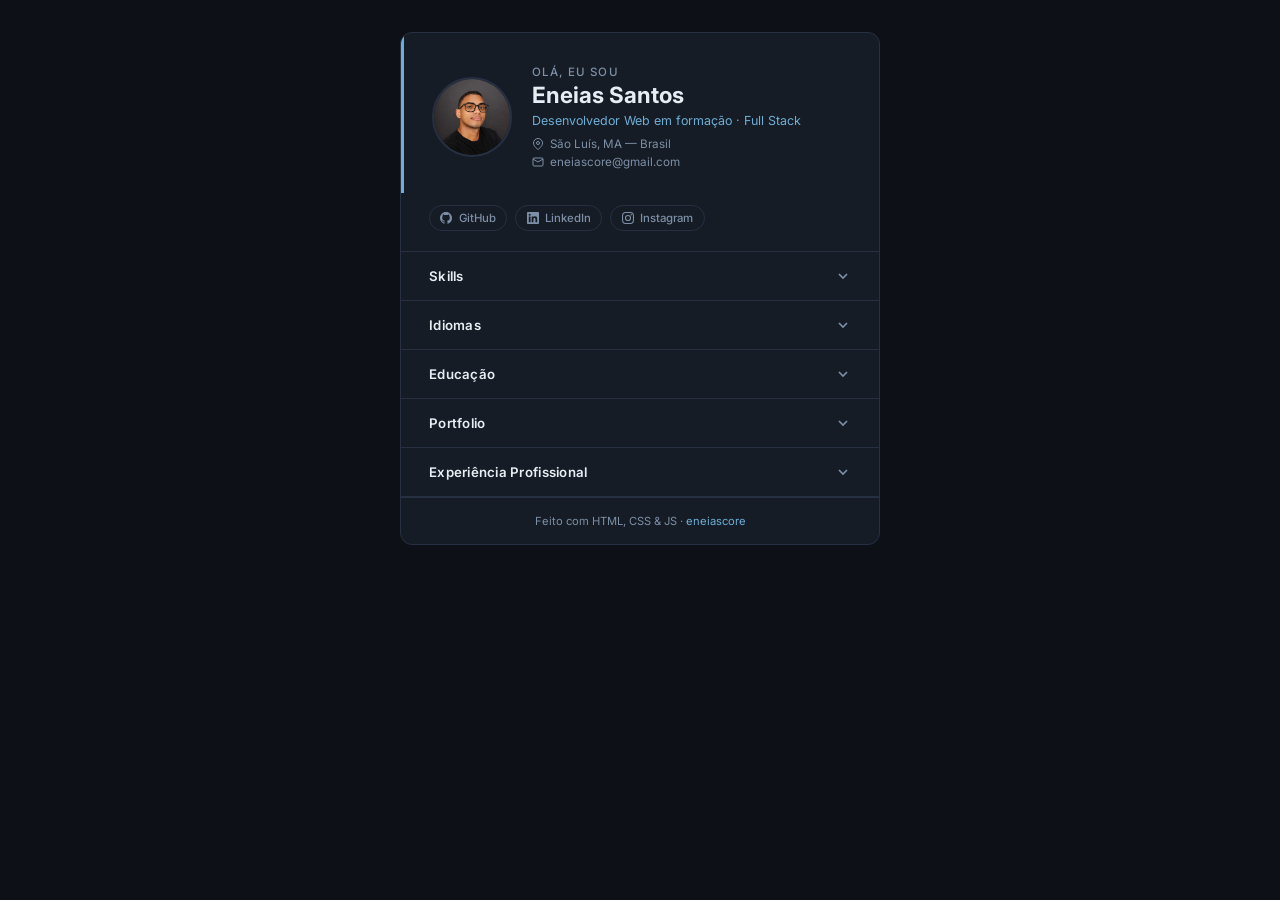
<file: index.html>
<!DOCTYPE html>
<html lang="pt-BR">
<head>
  <meta charset="UTF-8" />
  <meta name="viewport" content="width=device-width, initial-scale=1.0" />
  <title>Eneias Santos — Dev Web</title>
  <link rel="preconnect" href="https://fonts.googleapis.com" />
  <link rel="preconnect" href="https://fonts.gstatic.com" crossorigin />
  <link rel="stylesheet" href="./assets/CSS/style.css">
  <link href="https://fonts.googleapis.com/css2?family=Inter:wght@300;400;500;600;700&display=swap" rel="stylesheet" />

</head>
<body>

<div class="card">

  <!-- ── PROFILE ── -->
  <div class="profile">
    <img class="avatar" src="./assets/images/id.jpeg" alt="Eneias Santos" />

    <div class="profile-info">
      <p class="greeting">Olá, eu sou</p>
      <h1 class="name">Eneias Santos</h1>
      <p class="role">Desenvolvedor Web em formação · Full Stack</p>
      <div class="meta">
        <span class="meta-item">
          <svg width="12" height="12" viewBox="0 0 24 24" fill="none" stroke="currentColor" stroke-width="2"><path d="M21 10c0 7-9 13-9 13s-9-6-9-13a9 9 0 0 1 18 0z"/><circle cx="12" cy="10" r="3"/></svg>
          São Luís, MA — Brasil
        </span>
        <span class="meta-item">
          <svg width="12" height="12" viewBox="0 0 24 24" fill="none" stroke="currentColor" stroke-width="2"><path d="M4 4h16c1.1 0 2 .9 2 2v12c0 1.1-.9 2-2 2H4c-1.1 0-2-.9-2-2V6c0-1.1.9-2 2-2z"/><polyline points="22,6 12,12 2,6"/></svg>
          eneiascore@gmail.com
        </span>
      </div>
    </div>
  </div>

  <!-- ── SOCIAL ── -->
  <div class="socials">
    <a class="social-link" href="https://github.com/eneiascore" target="_blank" rel="noopener">
      <svg width="12" height="12" viewBox="0 0 24 24" fill="currentColor"><path d="M12 0C5.37 0 0 5.37 0 12c0 5.31 3.435 9.795 8.205 11.385.6.105.825-.255.825-.57 0-.285-.015-1.23-.015-2.235-3.015.555-3.795-.735-4.035-1.41-.135-.345-.72-1.41-1.23-1.695-.42-.225-1.02-.78-.015-.795.945-.015 1.62.87 1.845 1.23 1.08 1.815 2.805 1.305 3.495.99.105-.78.42-1.305.765-1.605-2.67-.3-5.46-1.335-5.46-5.925 0-1.305.465-2.385 1.23-3.225-.12-.3-.54-1.53.12-3.18 0 0 1.005-.315 3.3 1.23.96-.27 1.98-.405 3-.405s2.04.135 3 .405c2.295-1.56 3.3-1.23 3.3-1.23.66 1.65.24 2.88.12 3.18.765.84 1.23 1.905 1.23 3.225 0 4.605-2.805 5.625-5.475 5.925.435.375.81 1.095.81 2.22 0 1.605-.015 2.895-.015 3.3 0 .315.225.69.825.57A12.02 12.02 0 0 0 24 12c0-6.63-5.37-12-12-12z"/></svg>
      GitHub
    </a>
    <a class="social-link" href="https://www.linkedin.com/in/eneias-santos/" target="_blank" rel="noopener">
      <svg width="12" height="12" viewBox="0 0 24 24" fill="currentColor"><path d="M20.447 20.452h-3.554v-5.569c0-1.328-.027-3.037-1.852-3.037-1.853 0-2.136 1.445-2.136 2.939v5.667H9.351V9h3.414v1.561h.046c.477-.9 1.637-1.85 3.37-1.85 3.601 0 4.267 2.37 4.267 5.455v6.286zM5.337 7.433a2.062 2.062 0 0 1-2.063-2.065 2.064 2.064 0 1 1 2.063 2.065zm1.782 13.019H3.555V9h3.564v11.452zM22.225 0H1.771C.792 0 0 .774 0 1.729v20.542C0 23.227.792 24 1.771 24h20.451C23.2 24 24 23.227 24 22.271V1.729C24 .774 23.2 0 22.222 0h.003z"/></svg>
      LinkedIn
    </a>
    <a class="social-link" href="https://instagram.com/eneiascore" target="_blank" rel="noopener">
      <svg width="12" height="12" viewBox="0 0 24 24" fill="currentColor"><path d="M12 2.163c3.204 0 3.584.012 4.85.07 3.252.148 4.771 1.691 4.919 4.919.058 1.265.069 1.645.069 4.849 0 3.205-.012 3.584-.069 4.849-.149 3.225-1.664 4.771-4.919 4.919-1.266.058-1.644.07-4.85.07-3.204 0-3.584-.012-4.849-.07-3.26-.149-4.771-1.699-4.919-4.92-.058-1.265-.07-1.644-.07-4.849 0-3.204.013-3.583.07-4.849.149-3.227 1.664-4.771 4.919-4.919 1.266-.057 1.645-.069 4.849-.069zM12 0C8.741 0 8.333.014 7.053.072 2.695.272.273 2.69.073 7.052.014 8.333 0 8.741 0 12c0 3.259.014 3.668.072 4.948.2 4.358 2.618 6.78 6.98 6.98C8.333 23.986 8.741 24 12 24c3.259 0 3.668-.014 4.948-.072 4.354-.2 6.782-2.618 6.979-6.98.059-1.28.073-1.689.073-4.948 0-3.259-.014-3.667-.072-4.947-.196-4.354-2.617-6.78-6.979-6.98C15.668.014 15.259 0 12 0zm0 5.838a6.162 6.162 0 1 0 0 12.324 6.162 6.162 0 0 0 0-12.324zM12 16a4 4 0 1 1 0-8 4 4 0 0 1 0 8zm6.406-11.845a1.44 1.44 0 1 0 0 2.881 1.44 1.44 0 0 0 0-2.881z"/></svg>
      Instagram
    </a>
  </div>

  <!-- ── SKILLS ── -->
  <div class="section" data-section>
    <div class="section-header" role="button" tabindex="0" aria-expanded="false">
      <span class="section-title">Skills</span>
      <svg class="chevron" viewBox="0 0 24 24" fill="none" stroke="currentColor" stroke-width="2.5"><polyline points="6 9 12 15 18 9"/></svg>
    </div>
    <div class="section-body">
      <div class="section-body-inner">
        <div class="tags">
          <span class="tag">JavaScript</span>
          <span class="tag">HTML5</span>
          <span class="tag">CSS3</span>
          <span class="tag">Node.js</span>
          <span class="tag">Git</span>
          <span class="tag neutral">Python</span>
          <span class="tag neutral">SQL</span>
          <span class="tag neutral">Linux</span>
          <span class="tag neutral">Suporte TI</span>
        </div>
      </div>
    </div>
  </div>

  <!-- ── IDIOMAS ── -->
  <div class="section" data-section>
    <div class="section-header" role="button" tabindex="0" aria-expanded="false">
      <span class="section-title">Idiomas</span>
      <svg class="chevron" viewBox="0 0 24 24" fill="none" stroke="currentColor" stroke-width="2.5"><polyline points="6 9 12 15 18 9"/></svg>
    </div>
    <div class="section-body">
      <div class="section-body-inner">
        <div class="lang-list">
          <div class="lang-item">
            <div class="lang-header">
              <span class="lang-name">Português</span>
              <span class="lang-level">Nativo</span>
            </div>
            <div class="lang-bar"><div class="lang-fill" style="width:100%"></div></div>
          </div>
          <div class="lang-item">
            <div class="lang-header">
              <span class="lang-name">Inglês</span>
              <span class="lang-level">Intermediário</span>
            </div>
            <div class="lang-bar"><div class="lang-fill" style="width:65%"></div></div>
          </div>
        </div>
      </div>
    </div>
  </div>

  <!-- ── EDUCAÇÃO ── -->
  <div class="section" data-section>
    <div class="section-header" role="button" tabindex="0" aria-expanded="false">
      <span class="section-title">Educação</span>
      <svg class="chevron" viewBox="0 0 24 24" fill="none" stroke="currentColor" stroke-width="2.5"><polyline points="6 9 12 15 18 9"/></svg>
    </div>
    <div class="section-body">
      <div class="section-body-inner">
        <div class="timeline">
          <div class="timeline-item">
            <div class="timeline-dot-col">
              <div class="timeline-dot"></div>
              <div class="timeline-line"></div>
            </div>
            <div class="timeline-content">
              <p class="timeline-title">Bacharelado em Ciência e Tecnologia</p>
              <p class="timeline-sub">UFMA</p>
              <p class="timeline-period">2025 – 2029 · 3º período</p>
              <p class="timeline-desc">Primeiro ciclo com foco em Engenharia da Computação no segundo ciclo.</p>
            </div>
          </div>
          <div class="timeline-item">
            <div class="timeline-dot-col">
              <div class="timeline-dot"></div>
              <div class="timeline-line"></div>
            </div>
            <div class="timeline-content">
              <p class="timeline-title">Aspire Leaders Program</p>
              <p class="timeline-sub">Aspire Institute · Harvard University</p>
              <p class="timeline-period">2026</p>
              <p class="timeline-desc">Programa internacional de desenvolvimento de liderança.</p>
            </div>
          </div>
          <div class="timeline-item">
            <div class="timeline-dot-col">
              <div class="timeline-dot"></div>
              <div class="timeline-line"></div>
            </div>
            <div class="timeline-content">
              <p class="timeline-title">JavaScript HTML e CSS</p>
              <p class="timeline-sub">Danki Code</p>
              <p class="timeline-period">2024</p>
            </div>
          </div>
          <div class="timeline-item">
            <div class="timeline-dot-col">
              <div class="timeline-dot"></div>
              <div class="timeline-line"></div>
            </div>
            <div class="timeline-content">
              <p class="timeline-title">Git e GitHub</p>
              <p class="timeline-sub">DIO International</p>
              <p class="timeline-period">2025</p>
            </div>
          </div>
        </div>
      </div>
    </div>
  </div>

  <!-- ── PORTFOLIO ── -->
  <div class="section" data-section>
    <div class="section-header" role="button" tabindex="0" aria-expanded="false">
      <span class="section-title">Portfolio</span>
      <svg class="chevron" viewBox="0 0 24 24" fill="none" stroke="currentColor" stroke-width="2.5"><polyline points="6 9 12 15 18 9"/></svg>
    </div>
    <div class="section-body">
      <div class="section-body-inner">
        <div class="projects">
          <div class="project-card">
            <p class="project-name">EASMARKET</p>
            <p class="project-desc">EASMARKET é um sistema em Node.js para gerenciamento de jogadores de futebol, com CRUD completo em terminal, persistência de dados em JSON e cálculo de valor de mercado baseado em atributos como idade, posição, overall e potencial. O projeto foi desenvolvido com foco em organização de código, lógica de negócio e estruturação de um MVP funcional para portfólio.</p>
            <div class="project-footer">
              <div class="project-tags">
                <span class="tag neutral">JavaScript</span>
                <span class="tag neutral">Node.js</span>
              </div>
              <a class="project-link" href="https://github.com/eneiascore/easmarket" target="_blank" rel="noopener">
                Ver projeto
                <svg width="10" height="10" viewBox="0 0 24 24" fill="none" stroke="currentColor" stroke-width="2.5"><path d="M18 13v6a2 2 0 0 1-2 2H5a2 2 0 0 1-2-2V8a2 2 0 0 1 2-2h6"/><polyline points="15 3 21 3 21 9"/><line x1="10" y1="14" x2="21" y2="3"/></svg>
              </a>
            </div>
          </div>
          <div class="project-card">
            <p class="project-name">Pokédex</p>
            <p class="project-desc">Pokédex. Busca por construção de layout interativa e compatibilidade em diversos dispositivos.</p>
            <div class="project-footer">
              <div class="project-tags">
                <span class="tag neutral">HTML</span>
                <span class="tag neutral">CSS</span>
                <span class="tag neutral">JavaScript</span>
              </div>
              <a class="project-link" href="https://github.com/eneiascore/pokedex" target="_blank" rel="noopener">
                Ver projeto
                <svg width="10" height="10" viewBox="0 0 24 24" fill="none" stroke="currentColor" stroke-width="2.5"><path d="M18 13v6a2 2 0 0 1-2 2H5a2 2 0 0 1-2-2V8a2 2 0 0 1 2-2h6"/><polyline points="15 3 21 3 21 9"/><line x1="10" y1="14" x2="21" y2="3"/></svg>
              </a>
            </div>
          </div>
          <div class="project-card">
            <p class="project-name">SQL-First</p>
            <p class="project-desc">Trata-se de um repositório onde resolvi testar alguns conceitos iniciais de SQL, tentando implementar um banco de dados de forma eficaz e limpa, com estrutura clara, após a implementação, busquei fazer algumas consultas tendo em vista usar elementos do SQL como 'group by', além de efetivamente, testar a minha aplicação.</p>
            <div class="project-footer">
              <div class="project-tags">
                <span class="tag neutral">SQL</span>
              </div>
              <a class="project-link" href="https://github.com/eneiascore/sql-first" target="_blank" rel="noopener">
                Ver projeto
                <svg width="10" height="10" viewBox="0 0 24 24" fill="none" stroke="currentColor" stroke-width="2.5"><path d="M18 13v6a2 2 0 0 1-2 2H5a2 2 0 0 1-2-2V8a2 2 0 0 1 2-2h6"/><polyline points="15 3 21 3 21 9"/><line x1="10" y1="14" x2="21" y2="3"/></svg>
              </a>
            </div>
          </div>
          <div class="project-card">
            <p class="project-name">Trilhas Educação MA</p>
            <p class="project-desc">Plataforma web de orientação para carreiras em tecnologia, voltada a jovens em situação de vulnerabilidade social no Maranhão.</p>
            <div class="project-footer">
              <div class="project-tags">
                <span class="tag neutral">HTML</span>
                <span class="tag neutral">CSS</span>
                <span class="tag neutral">JavaScript</span>
              </div>
              <a class="project-link" href="https://github.com/eneiascore/trilhas-educacao-ma" target="_blank" rel="noopener">
                Ver projeto
                <svg width="10" height="10" viewBox="0 0 24 24" fill="none" stroke="currentColor" stroke-width="2.5"><path d="M18 13v6a2 2 0 0 1-2 2H5a2 2 0 0 1-2-2V8a2 2 0 0 1 2-2h6"/><polyline points="15 3 21 3 21 9"/><line x1="10" y1="14" x2="21" y2="3"/></svg>
              </a>
            </div>
          </div>
        </div>
      </div>
    </div>
  </div>

  <!-- ── EXPERIÊNCIA PROFISSIONAL ── -->
  <div class="section" data-section>
    <div class="section-header" role="button" tabindex="0" aria-expanded="false">
      <span class="section-title">Experiência Profissional</span>
      <svg class="chevron" viewBox="0 0 24 24" fill="none" stroke="currentColor" stroke-width="2.5"><polyline points="6 9 12 15 18 9"/></svg>
    </div>
    <div class="section-body">
      <div class="section-body-inner">
        <div class="timeline">
          <div class="timeline-item">
            <div class="timeline-dot-col">
              <div class="timeline-dot"></div>
              <div class="timeline-line"></div>
            </div>
            <div class="timeline-content">
              <p class="timeline-title">Suporte TI · Junior</p>
              <p class="timeline-sub">Câmara Municipal de Codó-MA</p>
              <p class="timeline-period">2023 – 2025</p>
              <p class="timeline-desc">Configuração e manutenção de hardware, instalação de sistemas e atuação no administrativo com manutenção de softwares institucionais críticos.</p>
            </div>
          </div>
        </div>
      </div>
    </div>
  </div>

  <!-- ── FOOTER ── -->
  <div class="card-footer">
    Feito com HTML, CSS &amp; JS · <a href="https://github.com/eneiascore" target="_blank" rel="noopener">eneiascore</a>
  </div>

</div>

<script src="./assets/JS/main.js"></script>

</body>
</html>
</file>
<file: assets/CSS/style.css>
*, *::before, *::after { box-sizing: border-box; margin: 0; padding: 0; }

    :root {
      --bg:        #0D1117;
      --surface:   #161C25;
      --surface2:  #1C2433;
      --border:    #263042;
      --text:      #E6EDF3;
      --muted:     #7D8FA6;
      --accent:    #6CAED6;
      --accent-dk: #1C6FA8;
      --accent-lt: #0D2A42;
      --city-blue: #6CAED6;
      --radius:    12px;
      --transition: 240ms ease;
    }

    html { scroll-behavior: smooth; }

    body {
      font-family: 'Inter', sans-serif;
      background: var(--bg);
      color: var(--text);
      min-height: 100vh;
      display: flex;
      align-items: flex-start;
      justify-content: center;
      padding: 2rem 1rem 4rem;
    }

    /* ── CARTÕES ── */
    .card {
      background: var(--surface);
      border: 1px solid var(--border);
      border-radius: var(--radius);
      width: 100%;
      max-width: 480px;
      overflow: hidden;
    }

    /* ── PERFIL ── */
    .profile {
      display: flex;
      gap: 1.25rem;
      align-items: center;
      padding: 2rem 1.75rem 1.5rem;
      border-left: 3px solid var(--city-blue);
    }

    .avatar {
      width: 80px;
      height: 80px;
      border-radius: 50%;
      object-fit: cover;
      flex-shrink: 0;
      border: 2px solid var(--border);
      background: var(--accent-lt);
    }

    .profile-info { flex: 1; min-width: 0; }

    .greeting {
      font-size: 0.72rem;
      font-weight: 500;
      color: var(--muted);
      text-transform: uppercase;
      letter-spacing: 0.1em;
      margin-bottom: 0.2rem;
    }

    .name {
      font-size: 1.4rem;
      font-weight: 700;
      line-height: 1.15;
      margin-bottom: 0.3rem;
      color: var(--text);
    }

    .role {
      font-size: 0.78rem;
      font-weight: 400;
      color: var(--city-blue);
      margin-bottom: 0.6rem;
    }

    .meta { display: flex; flex-direction: column; gap: 0.25rem; }

    .meta-item {
      font-size: 0.73rem;
      color: var(--muted);
      display: flex;
      align-items: center;
      gap: 0.35rem;
    }

    .meta-item svg { flex-shrink: 0; }

    /* ── SOCIAL ── */
    .socials {
      display: flex;
      gap: 0.5rem;
      padding: 0.75rem 1.75rem 1.25rem;
      border-bottom: 1px solid var(--border);
    }

    .social-link {
      display: inline-flex;
      align-items: center;
      gap: 0.4rem;
      font-size: 0.71rem;
      font-weight: 500;
      color: var(--muted);
      text-decoration: none;
      padding: 0.3rem 0.65rem;
      border: 1px solid var(--border);
      border-radius: 999px;
      transition: color var(--transition), border-color var(--transition), background var(--transition);
    }

    .social-link:hover {
      color: var(--accent);
      border-color: var(--accent-dk);
      background: var(--accent-lt);
    }

    /* ── SECTIONS ── */
    .section { border-bottom: 1px solid var(--border); }
    .section:last-child { border-bottom: none; }

    .section-header {
      display: flex;
      align-items: center;
      justify-content: space-between;
      padding: 1rem 1.75rem;
      cursor: pointer;
      user-select: none;
      transition: background var(--transition);
      gap: 0.5rem;
    }

    .section-header:hover { background: var(--surface2); }

    .section-title {
      font-size: 0.83rem;
      font-weight: 600;
      letter-spacing: 0.02em;
      color: var(--text);
    }

    .chevron {
      flex-shrink: 0;
      width: 16px;
      height: 16px;
      color: var(--muted);
      transition: transform var(--transition);
    }

    .section.open .chevron { transform: rotate(180deg); }

    .section-body {
      display: grid;
      grid-template-rows: 0fr;
      transition: grid-template-rows var(--transition);
    }

    .section.open .section-body { grid-template-rows: 1fr; }

    .section-body-inner {
      overflow: hidden;
      padding: 0 1.75rem;
    }

    .section.open .section-body-inner { padding-bottom: 1.25rem; }

    /* ── TAGS ── */
    .tags { display: flex; flex-wrap: wrap; gap: 0.4rem; padding-top: 0.25rem; }

    .tag {
      font-size: 0.71rem;
      font-weight: 500;
      padding: 0.25rem 0.65rem;
      border-radius: 999px;
      background: var(--accent-lt);
      color: var(--accent);
      border: 1px solid var(--accent-dk);
    }

    .tag.neutral {
      background: var(--surface2);
      color: var(--muted);
      border-color: var(--border);
    }

    /* ── TIMELINE ── */
    .timeline { display: flex; flex-direction: column; gap: 1rem; padding-top: 0.25rem; }

    .timeline-item { display: flex; gap: 0.75rem; }

    .timeline-dot-col {
      display: flex;
      flex-direction: column;
      align-items: center;
      padding-top: 4px;
    }

    .timeline-dot {
      width: 8px;
      height: 8px;
      border-radius: 50%;
      background: var(--city-blue);
      flex-shrink: 0;
    }

    .timeline-line {
      width: 1px;
      flex: 1;
      background: var(--border);
      margin-top: 4px;
    }

    .timeline-item:last-child .timeline-line { display: none; }

    .timeline-content { flex: 1; padding-bottom: 0.25rem; }

    .timeline-title {
      font-size: 0.82rem;
      font-weight: 600;
      line-height: 1.3;
      color: var(--text);
    }

    .timeline-sub {
      font-size: 0.74rem;
      color: var(--city-blue);
      font-weight: 500;
      margin-top: 0.1rem;
    }

    .timeline-period {
      font-size: 0.69rem;
      color: var(--muted);
      margin-top: 0.15rem;
    }

    .timeline-desc {
      font-size: 0.74rem;
      color: var(--muted);
      margin-top: 0.4rem;
      line-height: 1.55;
    }

    /* ── PROJETOS ── */
    .projects { display: flex; flex-direction: column; gap: 0.75rem; padding-top: 0.25rem; }

    .project-card {
      border: 1px solid var(--border);
      border-radius: 8px;
      padding: 0.85rem 1rem;
      transition: border-color var(--transition), background var(--transition);
    }

    .project-card:hover {
      border-color: var(--accent-dk);
      background: var(--accent-lt);
    }

    .project-name {
      font-size: 0.82rem;
      font-weight: 600;
      margin-bottom: 0.2rem;
      color: var(--text);
    }

    .project-desc {
      font-size: 0.73rem;
      color: var(--muted);
      line-height: 1.55;
      margin-bottom: 0.5rem;
    }

    .project-footer {
      display: flex;
      align-items: center;
      justify-content: space-between;
      gap: 0.5rem;
    }

    .project-tags { display: flex; gap: 0.3rem; flex-wrap: wrap; }

    .project-link {
      font-size: 0.7rem;
      font-weight: 600;
      color: var(--accent);
      text-decoration: none;
      white-space: nowrap;
      display: flex;
      align-items: center;
      gap: 0.25rem;
    }

    .project-link:hover { text-decoration: underline; }

    /* ── IDIOMAS ── */
    .lang-list { display: flex; flex-direction: column; gap: 0.75rem; padding-top: 0.25rem; }

    .lang-header {
      display: flex;
      justify-content: space-between;
      font-size: 0.78rem;
      margin-bottom: 0.35rem;
    }

    .lang-name { font-weight: 500; color: var(--text); }
    .lang-level { color: var(--muted); }

    .lang-bar {
      height: 3px;
      background: var(--surface2);
      border-radius: 999px;
      overflow: hidden;
    }

    .lang-fill {
      height: 100%;
      background: var(--city-blue);
      border-radius: 999px;
    }

    /* ── FOOTER ── */
    .card-footer {
      padding: 1rem 1.75rem;
      text-align: center;
      font-size: 0.7rem;
      color: var(--muted);
      border-top: 1px solid var(--border);
    }

    .card-footer a { color: var(--accent); text-decoration: none; }
    .card-footer a:hover { text-decoration: underline; }

    @media (prefers-reduced-motion: reduce) {
      *, *::before, *::after { transition: none !important; }
    }
</file>
